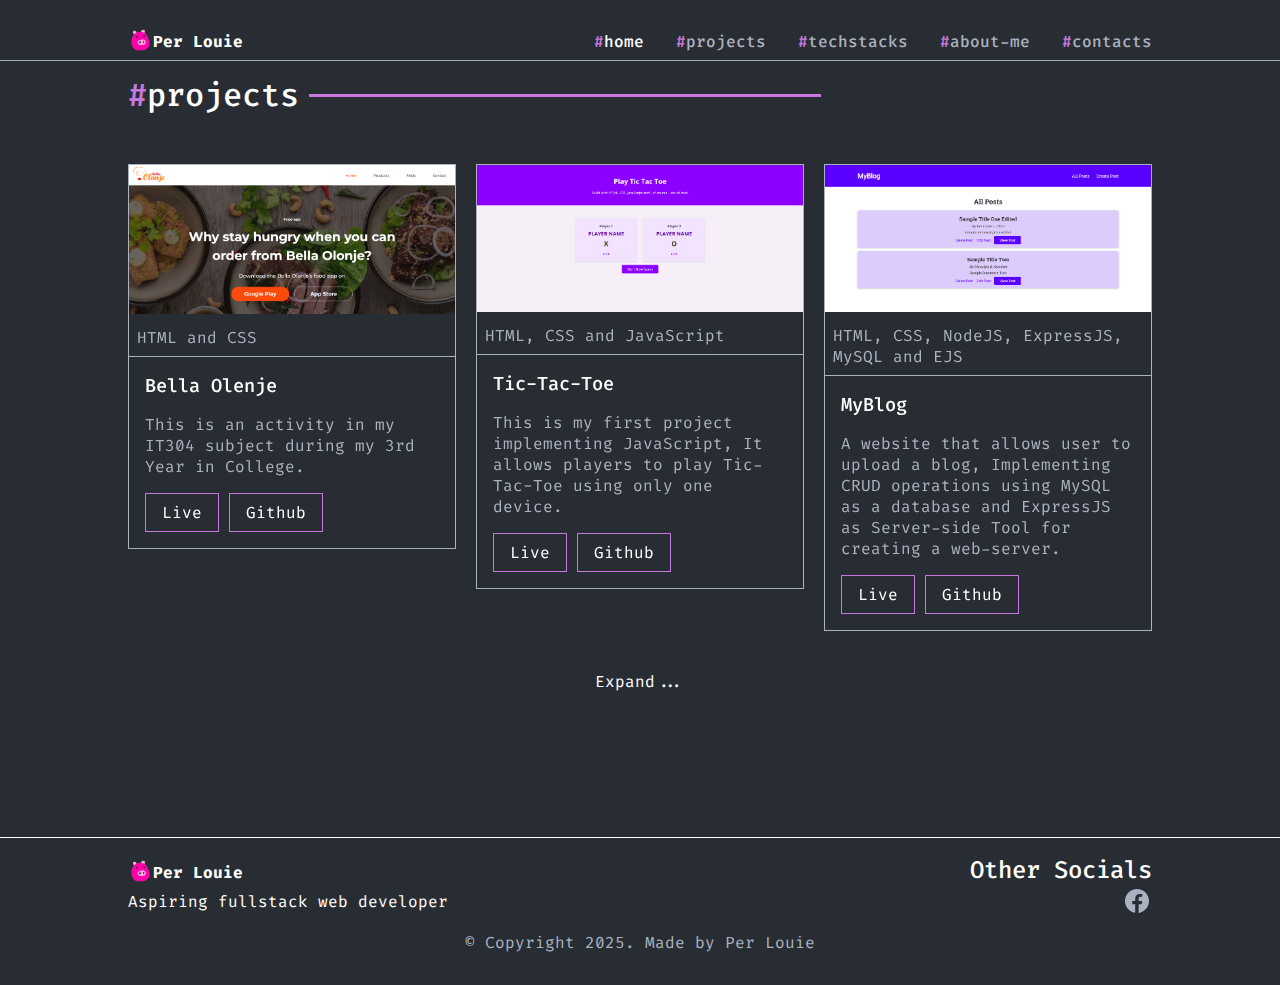
<file: project.html>
<!DOCTYPE html>
<html lang="en">
  <head>
    <meta charset="UTF-8" />
    <meta name="viewport" content="width=device-width, initial-scale=1.0" />
    <link rel="preconnect" href="https://fonts.googleapis.com" />
    <link rel="preconnect" href="https://fonts.gstatic.com" crossorigin />
    <link
      href="https://fonts.googleapis.com/css2?family=Fira+Code:wght@300..700&display=swap"
      rel="stylesheet"
    />
    <link href="https://unpkg.com/aos@2.3.1/dist/aos.css" rel="stylesheet" />
    <link rel="stylesheet" href="/styles/styles.css" />
    <link rel="stylesheet" href="/styles/shared/header.css" />
    <link rel="stylesheet" href="/styles/shared/footer.css" />
    <link rel="stylesheet" href="/styles/shared/menu-sidebar.css" />
    <link rel="stylesheet" href="/styles/shared/backdrop.css" />
    <link rel="stylesheet" href="/styles/shared/video-container.css" />

    <link rel="stylesheet" href="/styles/project-css/project.css" />
    <script src="/scripts/shared/navbar.js" defer></script>
    <script src="/scripts/project/projects.js" defer></script>
    <title>Per Louie | Projects</title>
  </head>
  <body>
    <header class="header-primary">
      <div class="wrapper header-wrapper">
        <div class="logo-container">
          <a href="/" class="main-logo">
            <img src="/assets/img/header-logo.png" alt="Pig Logo" />
            Per Louie
          </a>
        </div>
        <div class="menu-header-container">
          <button class="button" id="hamburger-menu">
            <svg
              width="24"
              height="24"
              viewBox="0 0 24 24"
              fill="none"
              xmlns="http://www.w3.org/2000/svg"
            >
              <rect y="5" width="24" height="2" fill="#D9D9D9" />
              <rect x="9" y="12" width="15" height="2" fill="#D9D9D9" />
            </svg>
          </button>
        </div>
        <nav>
          <ul>
            <li>
              <a href="/#"><span>#</span>home</a>
            </li>
            <li>
              <a href="/#projects"><span>#</span>projects</a>
            </li>
            <li>
              <a href="/#techstacks"><span>#</span>techstacks</a>
            </li>
            <li>
              <a href="/#about-me"><span>#</span>about-me</a>
            </li>
            <li>
              <a href="/#contacts"><span>#</span>contacts</a>
            </li>
          </ul>
        </nav>
      </div>
    </header>
    <main>
      <section class="project-section" id="projects">
        <div class="wrapper project-wrapper">
          <div class="section-label-container project-label">
            <div class="label">
              <h2><span>#</span>projects</h2>
              <span></span>
            </div>
          </div>
          <ul class="project-lists" data-aos="fade-up">
            <li class="project-list">
              <img
                src="/assets/img/projects/project-1.png"
                alt="Bella Olenje Website"
              />
              <div class="techstack-container">
                <p>HTML and CSS</p>
              </div>
              <div class="project-information">
                <h3>Bella Olenje</h3>
                <p>
                  This is an activity in my IT304 subject during my 3rd Year in
                  College.
                </p>
                <button class="primary-btn" id="live-btn">Live</button>
                <a
                  href="https://github.com/PerLuwi/bella-olenje"
                  class="primary-btn"
                  >Github</a
                >
              </div>
            </li>
            <li class="project-list">
              <img src="/assets/img/projects/project-2.png" alt="Tic-Tac-Toe" />
              <div class="techstack-container">
                <p>HTML, CSS and JavaScript</p>
              </div>
              <div class="project-information">
                <h3>Tic-Tac-Toe</h3>
                <p>
                  This is my first project implementing JavaScript, It allows
                  players to play Tic-Tac-Toe using only one device.
                </p>
                <button class="primary-btn" id="live-btn">Live</button>
                <a
                  href="https://github.com/PerLuwi/tic-tac-toe"
                  class="primary-btn"
                  >Github</a
                >
              </div>
            </li>
            <li class="project-list">
              <img
                src="/assets/img/projects/project-3.png"
                alt="Blog Website"
              />
              <div class="techstack-container">
                <p>HTML, CSS, NodeJS, ExpressJS, MySQL and EJS</p>
              </div>
              <div class="project-information">
                <h3>MyBlog</h3>
                <p>
                  A website that allows user to upload a blog, Implementing CRUD
                  operations using MySQL as a database and ExpressJS as
                  Server-side Tool for creating a web-server.
                </p>
                <button class="primary-btn" id="live-btn">Live</button>
                <a
                  href="https://github.com/PerLuwi/blog-uploader"
                  class="primary-btn"
                  >Github</a
                >
              </div>
            </li>
          </ul>
          <div class="view-more-container">
            <button class="view-more-btn">Expand...</button>
          </div>
        </div>
      </section>
    </main>
    <footer class="footer-primary">
      <div class="wrapper footer-wrapper">
        <div class="footer-left">
          <a href="/" class="main-logo">
            <img src="/assets/img/header-logo.png" alt="A Pig Logo" />
            Per Louie
          </a>
          <p>Aspiring fullstack web developer</p>
        </div>
        <div class="footer-right">
          <p>Other Socials</p>
          <ul class="medias">
            <li>
              <a href="https://www.facebook.com/perlouie.clara">
                <svg
                  xmlns="http://www.w3.org/2000/svg"
                  x="0px"
                  y="0px"
                  width="100"
                  height="100"
                  viewBox="0 0 30 30"
                >
                  <path
                    d="M15,3C8.373,3,3,8.373,3,15c0,6.016,4.432,10.984,10.206,11.852V18.18h-2.969v-3.154h2.969v-2.099c0-3.475,1.693-5,4.581-5 c1.383,0,2.115,0.103,2.461,0.149v2.753h-1.97c-1.226,0-1.654,1.163-1.654,2.473v1.724h3.593L19.73,18.18h-3.106v8.697 C22.481,26.083,27,21.075,27,15C27,8.373,21.627,3,15,3z"
                  ></path>
                </svg>
              </a>
            </li>
          </ul>
        </div>
        <p>© Copyright 2025. Made by Per Louie</p>
      </div>
    </footer>

    <aside class="sidebar-menu-container" id="sidebar-menu">
      <div class="wrapper header-sidebar-wrapper">
        <header>
          <button class="button" id="close-icon">
            <svg
              width="24"
              height="24"
              viewBox="0 0 24 24"
              fill="none"
              xmlns="http://www.w3.org/2000/svg"
            >
              <rect
                width="1"
                height="1"
                transform="matrix(1 0 0 -1 11 12)"
                fill="#D9D9D9"
              />
              <rect
                x="3"
                y="19.9706"
                width="24"
                height="2"
                transform="rotate(-45 3 19.9706)"
                fill="#D9D9D9"
              />
              <rect
                x="4"
                y="3"
                width="24"
                height="2"
                transform="rotate(45 4 3)"
                fill="#D9D9D9"
              />
            </svg>
          </button>
        </header>
      </div>
      <div class="wrapper sidebar-nav">
        <nav>
          <ul id="sidebar-nav">
            <li>
              <a href="/#"><span>#</span>home</a>
            </li>
            <li>
              <a href="/#projects"><span>#</span>projects</a>
            </li>
            <li>
              <a href="/#techstacks"><span>#</span>techstacks</a>
            </li>
            <li>
              <a href="/#about-me"><span>#</span>about-me</a>
            </li>
            <li>
              <a href="/#contacts"><span>#</span>contacts</a>
            </li>
          </ul>
        </nav>
      </div>
    </aside>
    <div class="backdrop"></div>
    <div class="video-container">
      <button class="button" id="close-icon-video-container">
        <svg
          width="24"
          height="24"
          viewBox="0 0 24 24"
          fill="none"
          xmlns="http://www.w3.org/2000/svg"
        >
          <rect
            width="1"
            height="1"
            transform="matrix(1 0 0 -1 11 12)"
            fill="#D9D9D9"
          />
          <rect
            x="3"
            y="19.9706"
            width="24"
            height="2"
            transform="rotate(-45 3 19.9706)"
            fill="#D9D9D9"
          />
          <rect
            x="4"
            y="3"
            width="24"
            height="2"
            transform="rotate(45 4 3)"
            fill="#D9D9D9"
          />
        </svg>
      </button>
      <video controls width="100%" height="100%" autoplay muted>
        <source id="video-source" src="" />
      </video>
    </div>
    <script src="https://unpkg.com/aos@2.3.1/dist/aos.js"></script>
    <script>
      AOS.init();
    </script>
  </body>
</html>
</file>
<file: styles/styles.css>
/* Global Styles */
:root {
  --bg-main: hsl(218, 12%, 18%);
  --accent: hsl(287, 60%, 67%);
  --text1: hsl(0, 0%, 100%);
  --text2: hsl(219, 14%, 71%);

  --fs-16: 1rem;
  --fs-24: 1.5rem;
  --fs-32: 2rem;

  --fw-regular: 400;
  --fw-medium: 500;
  --fw-semi-bold: 600;
  --fw-bold: 700;

  --ff-fira-code: 'Fira Code', sans-serif;

  --container-width: 1024px;

  --transition: 250ms ease-in-out;

  --btn-padding-8: 0.5rem;
  --btn-padding-16: 1rem;
}

/* Resets */
ul {
  list-style: none;
  margin: 0;
  padding: 0;
}

button {
  cursor: pointer;
  background: transparent;
  padding: 0;
  border: none;
  font: inherit;
}

h1,
h2,
h3,
h4,
h5,
h6,
p {
  margin: 0;
}

html {
  scroll-behavior: smooth;
  box-sizing: border-box;
  font-size: 100%;
}

*,
*::before,
*::after {
  box-sizing: inherit;
}

body {
  margin: 0;
  background: var(--bg-main);
  color: var(--text2);
  font-family: var(--ff-fira-code);
  font-size: var(--fs-16);
}

/* Utility Classes */
/* Buttons */
.primary-btn {
  border: 1px solid var(--accent);
  padding: var(--btn-padding-8) var(--btn-padding-16);
  transition: background-color var(--transition);
  max-width: fit-content;
  color: var(--text1);
  cursor: pointer;
  text-decoration: none;
}

.primary-btn:hover {
  background: rgba(199, 120, 221, 0.5);
}

/* Wrapper */
.wrapper {
  width: calc(100% - 2rem);
  max-width: var(--container-width);
  margin-inline: auto;
}

/* Logo Container */
.main-logo {
  text-decoration: none;
  color: var(--text1);
  font-weight: var(--fw-bold);
  display: flex;
  align-items: flex-end;
  width: max-content;
}

.main-logo img {
  height: 25px;
  width: 25px;
}

/* Label Container */
.section-label-container {
  display: flex;
  align-items: center;
}

.section-label-container .label {
  flex: 1;
  display: flex;
  align-items: center;
}

.section-label-container .label h2 {
  color: var(--text1);
  font-size: var(--fs-32);
  font-weight: var(--fw-medium);
  margin-right: 10px;
}

.section-label-container .label h2 span {
  color: var(--accent);
}

.section-label-container .label > span {
  height: 3px;
  width: 50%;
  background-color: var(--accent);
}

.section-label-container > a {
  text-decoration: none;
  color: var(--text1);
  margin-left: 20px;
  transition: color var(--transition);
  font-weight: var(--fw-medium);
}

.section-label-container > a:hover {
  color: var(--accent);
}

@media (max-width: 480px) {
  .section-label-container {
    flex-direction: column;
    align-items: flex-start;
  }

  .section-label-container .label > span {
    display: none;
  }

  .section-label-container > a {
    margin-left: 0;
    margin-top: 16px;
  }

  .section-label-container > a::after {
    content: '';
    display: block;
    height: 3px;
    width: 100%;
    background-color: var(--accent);
    transform: scale(0, 1);
    transform-origin: left;
    transition: transform var(--transition);
  }

  .section-label-container > a:hover::after {
    transform: scale(1, 1);
  }
}
</file>
<file: styles/shared/header.css>
.header-primary {
  height: 61px;
  width: 100%;
  background-color: var(--bg-main);
  position: fixed;
  top: 0;
  z-index: 3;
  border-bottom: 1px solid var(--text2);
}

.header-primary .header-wrapper {
  height: 100%;
  display: flex;
  align-items: flex-end;
  padding-bottom: 8px;
}

.header-primary .header-wrapper .logo-container {
  flex: 1;
}

.header-primary .header-wrapper .menu-header-container {
  display: none;
}

.header-primary .header-wrapper .menu-header-container button {
  display: block;
}

.header-primary .header-wrapper .menu-header-container button svg {
  display: block;
}

.header-primary .header-wrapper nav ul {
  display: flex;
  gap: 0 32px;
}

.header-primary .header-wrapper nav ul li a {
  text-decoration: none;
  color: var(--text2);
  font-weight: var(--fw-medium);
  transition: color var(--transition);
}

.header-primary .header-wrapper nav ul li a:hover {
  color: var(--text1);
}

.header-primary .header-wrapper nav ul li:nth-child(1) a {
  color: var(--text1);
}

.header-primary .header-wrapper nav ul li a span {
  color: var(--accent);
}

@media (max-width: 1200px) {
}

@media (max-width: 1024px) {
}

@media (max-width: 768px) {
  .header-primary .header-wrapper .menu-header-container {
    display: block;
  }

  .header-primary .header-wrapper nav {
    display: none;
  }
}

@media (max-width: 480px) {
}
</file>
<file: styles/shared/footer.css>
.footer-primary {
  margin-top: 145px;
  padding-bottom: 32px;
  border-top: 1px solid var(--text1);
}

.footer-primary .footer-wrapper {
  display: grid;
  grid-template-columns: 1fr 1fr;
  grid-template-rows: 1fr auto;
}

.footer-primary .footer-wrapper .footer-left {
  grid-column: 1/2;
  grid-row: 1/2;
  display: flex;
  flex-direction: column;
  justify-content: space-around;
  padding-block: 16px;
}

.footer-primary .footer-wrapper .footer-left a {
  width: max-content;
}

.footer-primary .footer-wrapper .footer-left p {
  color: var(--text1);
}

.footer-primary .footer-wrapper .footer-right {
  grid-column: 2/3;
  grid-row: 1/2;
  display: flex;
  flex-direction: column;
  align-items: flex-end;
  padding-block: 16px;
}

.footer-primary .footer-wrapper .footer-right > p {
  color: var(--text1);
  font-size: var(--fs-24);
  font-weight: var(--fw-medium);
}

.footer-primary .footer-wrapper .footer-right .medias {
  display: flex;
}

.footer-primary .footer-wrapper .footer-right .medias li a {
  display: block;
}

.footer-primary .footer-wrapper .footer-right .medias li a svg {
  height: 30px;
  width: 30px;
  fill: var(--text2);
  display: block;
}

.footer-primary .footer-wrapper > p {
  grid-column: 1/3;
  grid-row: 2/3;
  text-align: center;
}

@media (max-width: 1200px) {
}

@media (max-width: 1024px) {
}

@media (max-width: 768px) {
  .footer-primary .footer-wrapper {
    grid-template-columns: 1fr;
    grid-auto-rows: auto;
    justify-items: flex-start;
  }

  .footer-primary .footer-wrapper .footer-left {
    grid-column: 1/2;
    grid-row: 1/2;
  }

  .footer-primary .footer-wrapper .footer-left p {
    margin-top: 16px;
  }

  .footer-primary .footer-wrapper .footer-right {
    grid-column: 1/2;
    grid-row: 2/3;
  }

  .footer-primary .footer-wrapper .footer-right {
    align-items: flex-start;
  }

  .footer-primary .footer-wrapper > p {
    grid-column: 1/2;
    grid-row: 3/4;
    justify-self: center;
  }
}

@media (max-width: 480px) {
}
</file>
<file: styles/shared/menu-sidebar.css>
.sidebar-menu-container {
  background-color: var(--bg-main);
  height: 100%;
  width: 100%;
  position: fixed;
  left: 100%;
  top: 0;
  z-index: 4;
  transition: left var(--transition);
}

.sidebar-menu-container.show-sidebar {
  left: 0;
}

.sidebar-menu-container .header-sidebar-wrapper {
  height: 61px;
  display: flex;
  justify-content: flex-end;
  padding-bottom: 8px;
}

.sidebar-menu-container .header-sidebar-wrapper header {
  display: flex;
  align-items: flex-end;
}

.sidebar-menu-container .header-sidebar-wrapper header button {
  display: block;
}

.sidebar-menu-container .header-sidebar-wrapper header button svg {
  display: block;
}

.sidebar-menu-container .sidebar-nav ul li {
  margin-bottom: 32px;
  width: max-content;
}

.sidebar-menu-container .sidebar-nav ul li a {
  text-decoration: none;
  color: var(--text2);
  font-size: var(--fs-32);
  font-weight: var(--fw-medium);
  transition: color var(--transition);
  width: max-content;
}

.sidebar-menu-container .sidebar-nav ul li a::after {
  content: "";
  display: block;
  height: 3px;
  width: 110%;
  background: var(--accent);
  transform: scale(0, 1);
  transform-origin: left;
  transition: transform var(--transition);
}

.sidebar-menu-container .sidebar-nav ul li a:hover::after {
  transform: scale(1, 1);
}

.sidebar-menu-container .sidebar-nav ul li a:hover {
  color: var(--text1);
}

.sidebar-menu-container .sidebar-nav ul li a span {
  color: var(--accent);
}

.sidebar-menu-container .sidebar-nav ul li:nth-child(1) a {
  color: var(--text1);
}
</file>
<file: styles/shared/backdrop.css>
.backdrop {
  position: fixed;
  top: 0;
  left: 0;
  z-index: 5;
  height: 100%;
  width: 100%;

  background: hsla(0, 0%, 0%, 0.5);
  display: none;
}
</file>
<file: styles/shared/video-container.css>
.video-container {
  position: fixed;
  top: 20px;
  left: 0;
  right: 0;
  bottom: 0;

  margin: auto;
  padding: 16px;

  z-index: 6;
  height: max-content;
  max-width: var(--container-width);
  width: 90%;

  background: var(--bg-main);
  border: 1px solid var(--text1);
  border-radius: 16px;

  display: none;
  flex-direction: column;
  align-items: flex-end;
  justify-content: space-between;

  transition: var(--transition);
}

.video-container video {
  margin-top: 16px;
}
</file>
<file: styles/project-css/project.css>
main .project-section {
  padding-top: 74px;
}

main .project-section .project-wrapper {
  display: grid;
  grid-template-columns: 1fr;
  grid-auto-rows: auto;
}

main .project-section .project-wrapper .project-label {
  grid-column: 1/2;
  grid-row: 1/2;
}

main .project-section .project-wrapper .project-lists {
  grid-column: 1/2;
  grid-row: 2/3;
  margin-top: 48px;

  display: grid;
  grid-template-columns: repeat(auto-fit, minmax(300px, 1fr));
  grid-auto-rows: auto;
  gap: 20px 20px;
}

main .project-section .project-wrapper .project-lists .project-list {
  border: 1px solid var(--text2);
  height: max-content;
}

main .project-section .project-wrapper .project-lists .project-list img {
  width: 100%;
  height: auto;
}

main
  .project-section
  .project-wrapper
  .project-lists
  .project-list
  .techstack-container {
  padding: 8px;
  border-bottom: 1px solid var(--text2);
}

main
  .project-section
  .project-wrapper
  .project-lists
  .project-list
  .project-information {
  padding: 16px;
}

main
  .project-section
  .project-wrapper
  .project-lists
  .project-list
  .project-information
  h3 {
  color: var(--text1);
  font-weight: var(--fw-medium);
}

main
  .project-section
  .project-wrapper
  .project-lists
  .project-list
  .project-information
  p {
  margin-block: 16px;
}

main
  .project-section
  .project-wrapper
  .project-lists
  .project-list
  .project-information
  a {
  color: var(--text1);
  text-decoration: none;
}

main .project-section .project-wrapper .view-more-container {
  display: flex;
  justify-content: center;
  margin-top: 40px;
}

main .project-section .project-wrapper .view-more-container .view-more-btn {
  color: var(--text1);
}

main
  .project-section
  .project-wrapper
  .view-more-container
  .view-more-btn:hover {
  color: var(--accent);
}
</file>
